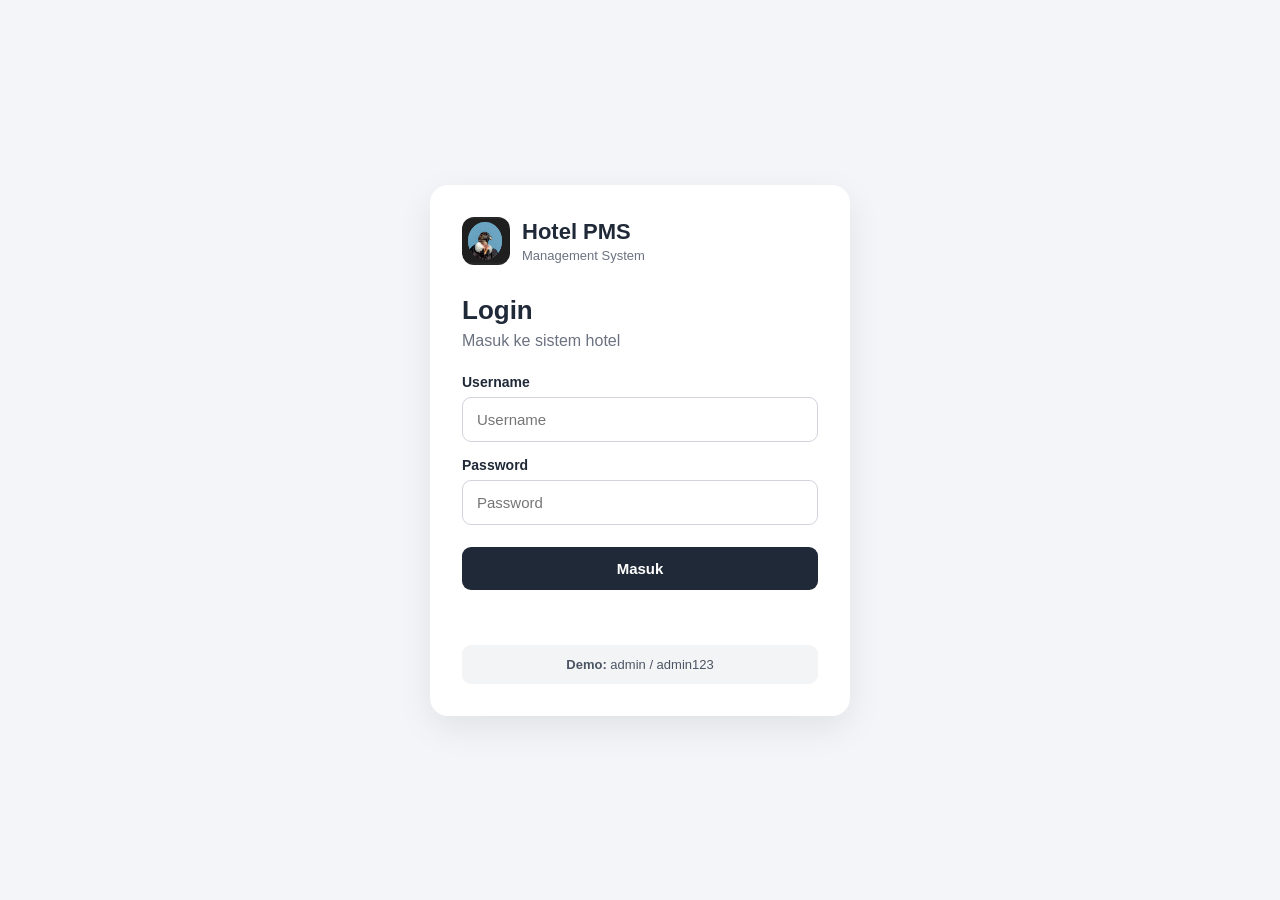
<file: index.html>
<!DOCTYPE html>
<html lang="id">
<head>
  <meta charset="UTF-8">
  <meta name="viewport" content="width=device-width, initial-scale=1.0">
  <title>Hotel PMS - Login</title>
  <link rel="stylesheet" href="style.css">
</head>
<body>
  <main class="login-page">
    <section class="login-card">
      <div class="brand">
        <img class="logo" src="logo.PNG" alt="Logo Hotel">
        <div>
          <h1>Hotel PMS</h1>
          <p>Management System</p>
        </div>
      </div>

      <h2>Login</h2>
      <p class="subtitle">Masuk ke sistem hotel</p>

      <form id="loginForm">
        <label for="username">Username</label>
        <input id="username" name="username" type="text" placeholder="Username" autocomplete="username" required>

        <label for="password">Password</label>
        <input id="password" name="password" type="password" placeholder="Password" autocomplete="current-password" required>

        <button type="submit">Masuk</button>
        <p id="message" class="message" role="alert"></p>
      </form>

      <div class="demo">
        <strong>Demo:</strong> admin / admin123
      </div>
    </section>
  </main>

  <script src="script.js"></script>
</body>
</html>
</file>
<file: style.css>
* { box-sizing: border-box; }

body {
  margin: 0;
  font-family: Arial, Helvetica, sans-serif;
  background: #f3f5f8;
  color: #1f2937;
}

.login-page {
  min-height: 100vh;
  display: grid;
  place-items: center;
  padding: 20px;
}

.login-card {
  width: min(420px, 100%);
  background: white;
  border-radius: 18px;
  padding: 32px;
  box-shadow: 0 12px 35px rgba(0,0,0,.08);
}

.brand {
  display: flex;
  align-items: center;
  gap: 12px;
  margin-bottom: 30px;
}

.logo {
  width: 48px;
  height: 48px;
  border-radius: 12px;
  display: grid;
  place-items: center;
  background: #1f2937;
  color: white;
  font-size: 24px;
  font-weight: 700;
}

.brand h1 {
  margin: 0;
  font-size: 22px;
}

.brand p {
  margin: 3px 0 0;
  color: #6b7280;
  font-size: 13px;
}

h2 {
  margin: 0 0 6px;
  font-size: 26px;
}

.subtitle {
  margin: 0 0 24px;
  color: #6b7280;
}

label {
  display: block;
  margin: 15px 0 7px;
  font-size: 14px;
  font-weight: 600;
}

input {
  width: 100%;
  padding: 13px 14px;
  border: 1px solid #d1d5db;
  border-radius: 9px;
  font-size: 15px;
  outline: none;
}

input:focus {
  border-color: #6b7280;
}

button {
  width: 100%;
  margin-top: 22px;
  padding: 13px;
  border: 0;
  border-radius: 9px;
  background: #1f2937;
  color: white;
  font-size: 15px;
  font-weight: 700;
  cursor: pointer;
}

button:hover {
  opacity: .9;
}

.message {
  min-height: 20px;
  margin: 13px 0 0;
  text-align: center;
  font-size: 14px;
}

.message.error { color: #b91c1c; }
.message.success { color: #166534; }

.demo {
  margin-top: 22px;
  padding: 12px;
  border-radius: 9px;
  background: #f3f4f6;
  color: #4b5563;
  font-size: 13px;
  text-align: center;
}
</file>
